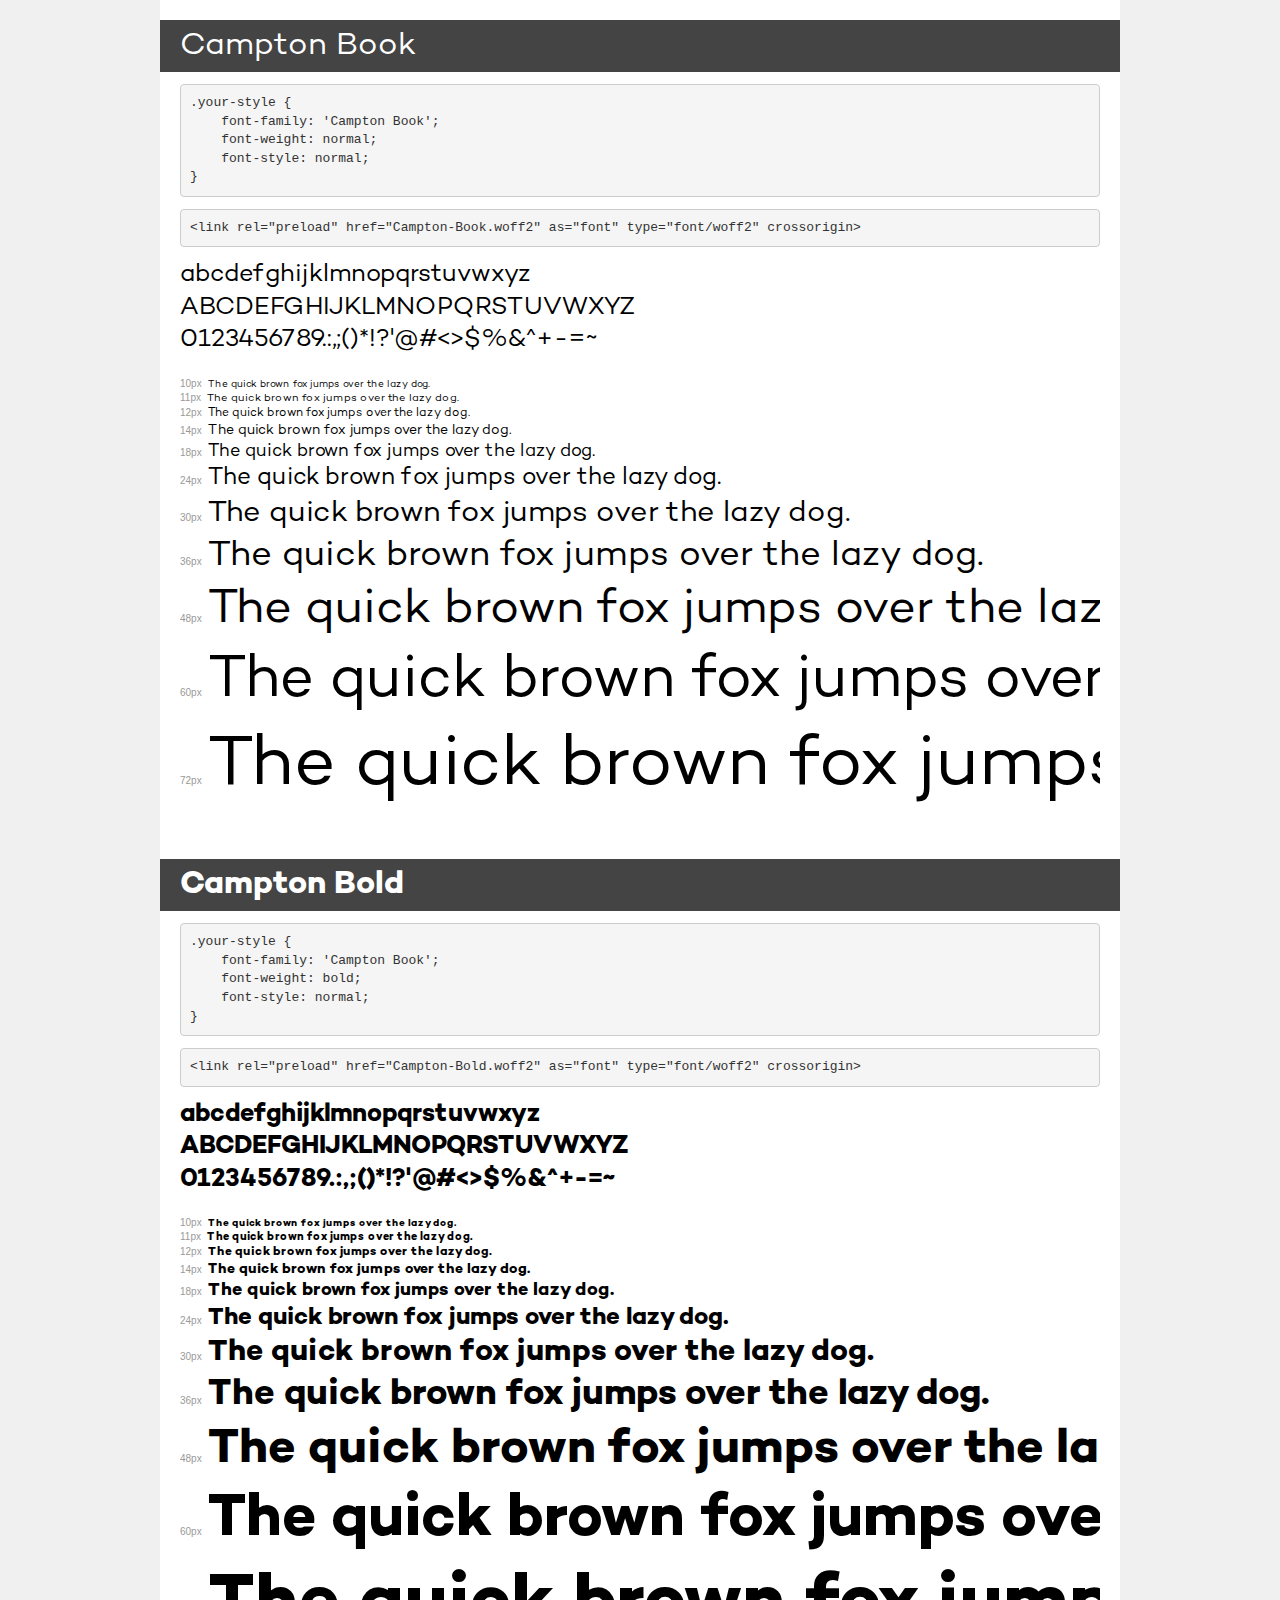
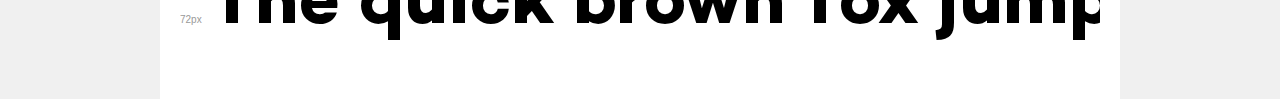
<file: stuff/campton/demo.html>
<!DOCTYPE html>
<html lang="en">
<head>
    <meta charset="utf-8">
    <meta http-equiv="X-UA-Compatible" content="IE=edge">
    <meta name="viewport" content="width=device-width, initial-scale=1">
    <meta name="robots" content="noindex, noarchive">
    <meta name="format-detection" content="telephone=no">
    <title>Transfonter demo</title>
    <link href="stylesheet.css" rel="stylesheet">
    <style>
        /*
        http://meyerweb.com/eric/tools/css/reset/
        v2.0 | 20110126
        License: none (public domain)
        */
        html, body, div, span, applet, object, iframe,
        h1, h2, h3, h4, h5, h6, p, blockquote, pre,
        a, abbr, acronym, address, big, cite, code,
        del, dfn, em, img, ins, kbd, q, s, samp,
        small, strike, strong, sub, sup, tt, var,
        b, u, i, center,
        dl, dt, dd, ol, ul, li,
        fieldset, form, label, legend,
        table, caption, tbody, tfoot, thead, tr, th, td,
        article, aside, canvas, details, embed,
        figure, figcaption, footer, header, hgroup,
        menu, nav, output, ruby, section, summary,
        time, mark, audio, video {
            margin: 0;
            padding: 0;
            border: 0;
            font-size: 100%;
            font: inherit;
            vertical-align: baseline;
        }
        /* HTML5 display-role reset for older browsers */
        article, aside, details, figcaption, figure,
        footer, header, hgroup, menu, nav, section {
            display: block;
        }
        body {
            line-height: 1;
        }
        ol, ul {
            list-style: none;
        }
        blockquote, q {
            quotes: none;
        }
        blockquote:before, blockquote:after,
        q:before, q:after {
            content: '';
            content: none;
        }
        table {
            border-collapse: collapse;
            border-spacing: 0;
        }
        /* demo styles */
        body {
            background: #f0f0f0;
            color: #000;
        }
        .page {
            background: #fff;
            width: 920px;
            margin: 0 auto;
            padding: 20px 20px 0 20px;
            overflow: hidden;
        }
        .font-container {
            overflow-x: auto;
            overflow-y: hidden;
            margin-bottom: 40px;
            line-height: 1.3;
            white-space: nowrap;
            padding-bottom: 5px;
        }
        h1 {
            position: relative;
            background: #444;
            font-size: 32px;
            color: #fff;
            padding: 10px 20px;
            margin: 0 -20px 12px -20px;
        }
        .letters {
            font-size: 25px;
            margin-bottom: 20px;
        }
        .s10:before {
            content: '10px';
        }
        .s11:before {
            content: '11px';
        }
        .s12:before {
            content: '12px';
        }
        .s14:before {
            content: '14px';
        }
        .s18:before {
            content: '18px';
        }
        .s24:before {
            content: '24px';
        }
        .s30:before {
            content: '30px';
        }
        .s36:before {
            content: '36px';
        }
        .s48:before {
            content: '48px';
        }
        .s60:before {
            content: '60px';
        }
        .s72:before {
            content: '72px';
        }
        .s10:before, .s11:before, .s12:before, .s14:before,
        .s18:before, .s24:before, .s30:before, .s36:before,
        .s48:before, .s60:before, .s72:before {
            font-family: Arial, sans-serif;
            font-size: 10px;
            font-weight: normal;
            font-style: normal;
            color: #999;
            padding-right: 6px;
        }
        pre {
            display: block;
            padding: 9px;
            margin: 0 0 12px;
            font-family: Monaco, Menlo, Consolas, "Courier New", monospace;
            font-size: 13px;
            line-height: 1.428571429;
            color: #333;
            font-weight: normal;
            font-style: normal;
            background-color: #f5f5f5;
            border: 1px solid #ccc;
            overflow-x: auto;
            border-radius: 4px;
        }
        /* responsive */
        @media (max-width: 959px) {
            .page {
                width: auto;
                margin: 0;
            }
        }
    </style>
</head>
<body>
<div class="page">
    <div class="demo">
        <h1 style="font-family: 'Campton Book'; font-weight: normal; font-style: normal;">Campton Book</h1>
        <pre title="Usage">.your-style {
    font-family: 'Campton Book';
    font-weight: normal;
    font-style: normal;
}</pre>
        <pre title="Preload (optional)">
&lt;link rel=&quot;preload&quot; href=&quot;Campton-Book.woff2&quot; as=&quot;font&quot; type=&quot;font/woff2&quot; crossorigin&gt;</pre>
        <div class="font-container" style="font-family: 'Campton Book'; font-weight: normal; font-style: normal;">
            <p class="letters">
                abcdefghijklmnopqrstuvwxyz<br>
ABCDEFGHIJKLMNOPQRSTUVWXYZ<br>
                0123456789.:,;()*!?'@#&lt;&gt;$%&^+-=~
            </p>
            <p class="s10" style="font-size: 10px;">The quick brown fox jumps over the lazy dog.</p>
            <p class="s11" style="font-size: 11px;">The quick brown fox jumps over the lazy dog.</p>
            <p class="s12" style="font-size: 12px;">The quick brown fox jumps over the lazy dog.</p>
            <p class="s14" style="font-size: 14px;">The quick brown fox jumps over the lazy dog.</p>
            <p class="s18" style="font-size: 18px;">The quick brown fox jumps over the lazy dog.</p>
            <p class="s24" style="font-size: 24px;">The quick brown fox jumps over the lazy dog.</p>
            <p class="s30" style="font-size: 30px;">The quick brown fox jumps over the lazy dog.</p>
            <p class="s36" style="font-size: 36px;">The quick brown fox jumps over the lazy dog.</p>
            <p class="s48" style="font-size: 48px;">The quick brown fox jumps over the lazy dog.</p>
            <p class="s60" style="font-size: 60px;">The quick brown fox jumps over the lazy dog.</p>
            <p class="s72" style="font-size: 72px;">The quick brown fox jumps over the lazy dog.</p>
        </div>
    </div>

    <div class="demo">
        <h1 style="font-family: 'Campton Book'; font-weight: bold; font-style: normal;">Campton Bold</h1>
        <pre title="Usage">.your-style {
    font-family: 'Campton Book';
    font-weight: bold;
    font-style: normal;
}</pre>
        <pre title="Preload (optional)">
&lt;link rel=&quot;preload&quot; href=&quot;Campton-Bold.woff2&quot; as=&quot;font&quot; type=&quot;font/woff2&quot; crossorigin&gt;</pre>
        <div class="font-container" style="font-family: 'Campton Book'; font-weight: bold; font-style: normal;">
            <p class="letters">
                abcdefghijklmnopqrstuvwxyz<br>
ABCDEFGHIJKLMNOPQRSTUVWXYZ<br>
                0123456789.:,;()*!?'@#&lt;&gt;$%&^+-=~
            </p>
            <p class="s10" style="font-size: 10px;">The quick brown fox jumps over the lazy dog.</p>
            <p class="s11" style="font-size: 11px;">The quick brown fox jumps over the lazy dog.</p>
            <p class="s12" style="font-size: 12px;">The quick brown fox jumps over the lazy dog.</p>
            <p class="s14" style="font-size: 14px;">The quick brown fox jumps over the lazy dog.</p>
            <p class="s18" style="font-size: 18px;">The quick brown fox jumps over the lazy dog.</p>
            <p class="s24" style="font-size: 24px;">The quick brown fox jumps over the lazy dog.</p>
            <p class="s30" style="font-size: 30px;">The quick brown fox jumps over the lazy dog.</p>
            <p class="s36" style="font-size: 36px;">The quick brown fox jumps over the lazy dog.</p>
            <p class="s48" style="font-size: 48px;">The quick brown fox jumps over the lazy dog.</p>
            <p class="s60" style="font-size: 60px;">The quick brown fox jumps over the lazy dog.</p>
            <p class="s72" style="font-size: 72px;">The quick brown fox jumps over the lazy dog.</p>
        </div>
    </div>

</div>
</body>
</html>
</file>
<file: stuff/campton/stylesheet.css>
@font-face {
    font-family: 'Campton Book';
    src: url('Campton-Book.woff2') format('woff2'),
        url('Campton-Book.woff') format('woff');
    font-weight: normal;
    font-style: normal;
    font-display: swap;
}

@font-face {
    font-family: 'Campton Book';
    src: url('Campton-Bold.woff2') format('woff2'),
        url('Campton-Bold.woff') format('woff');
    font-weight: bold;
    font-style: normal;
    font-display: swap;
}
</file>
